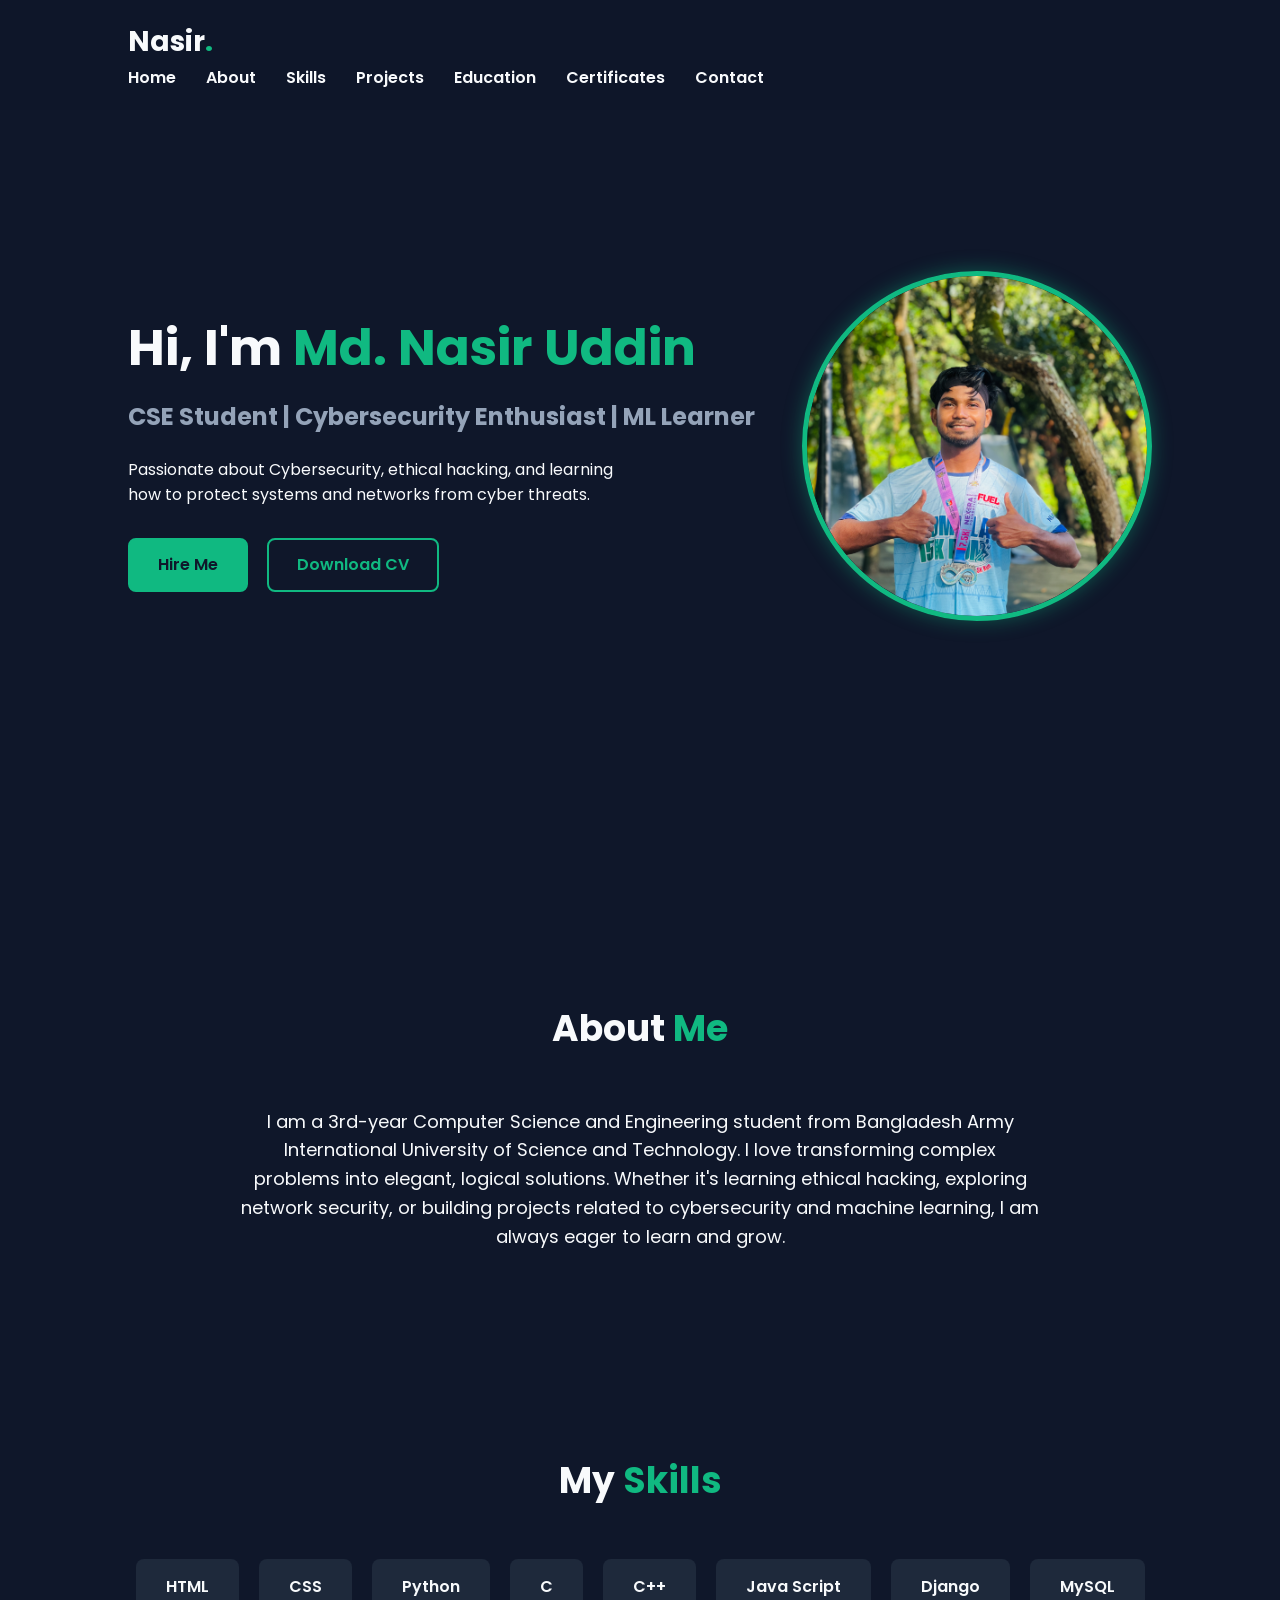
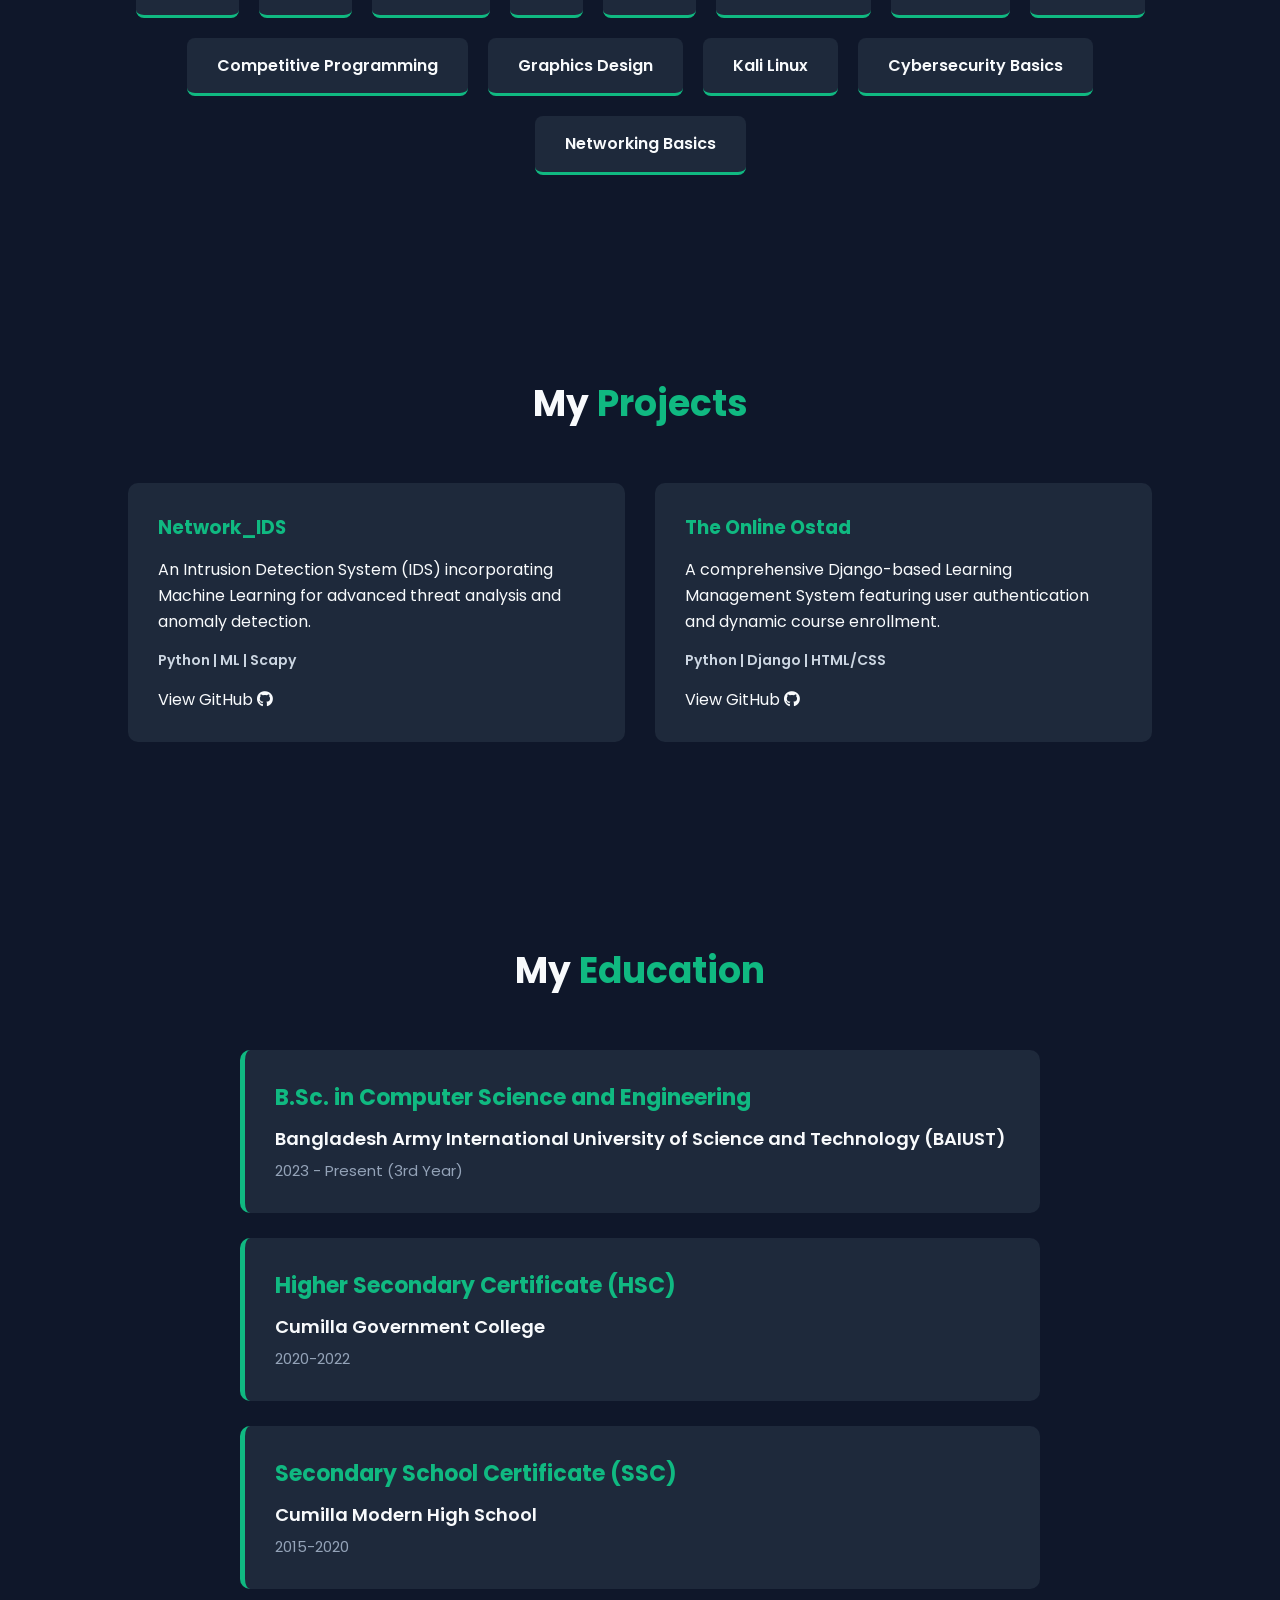
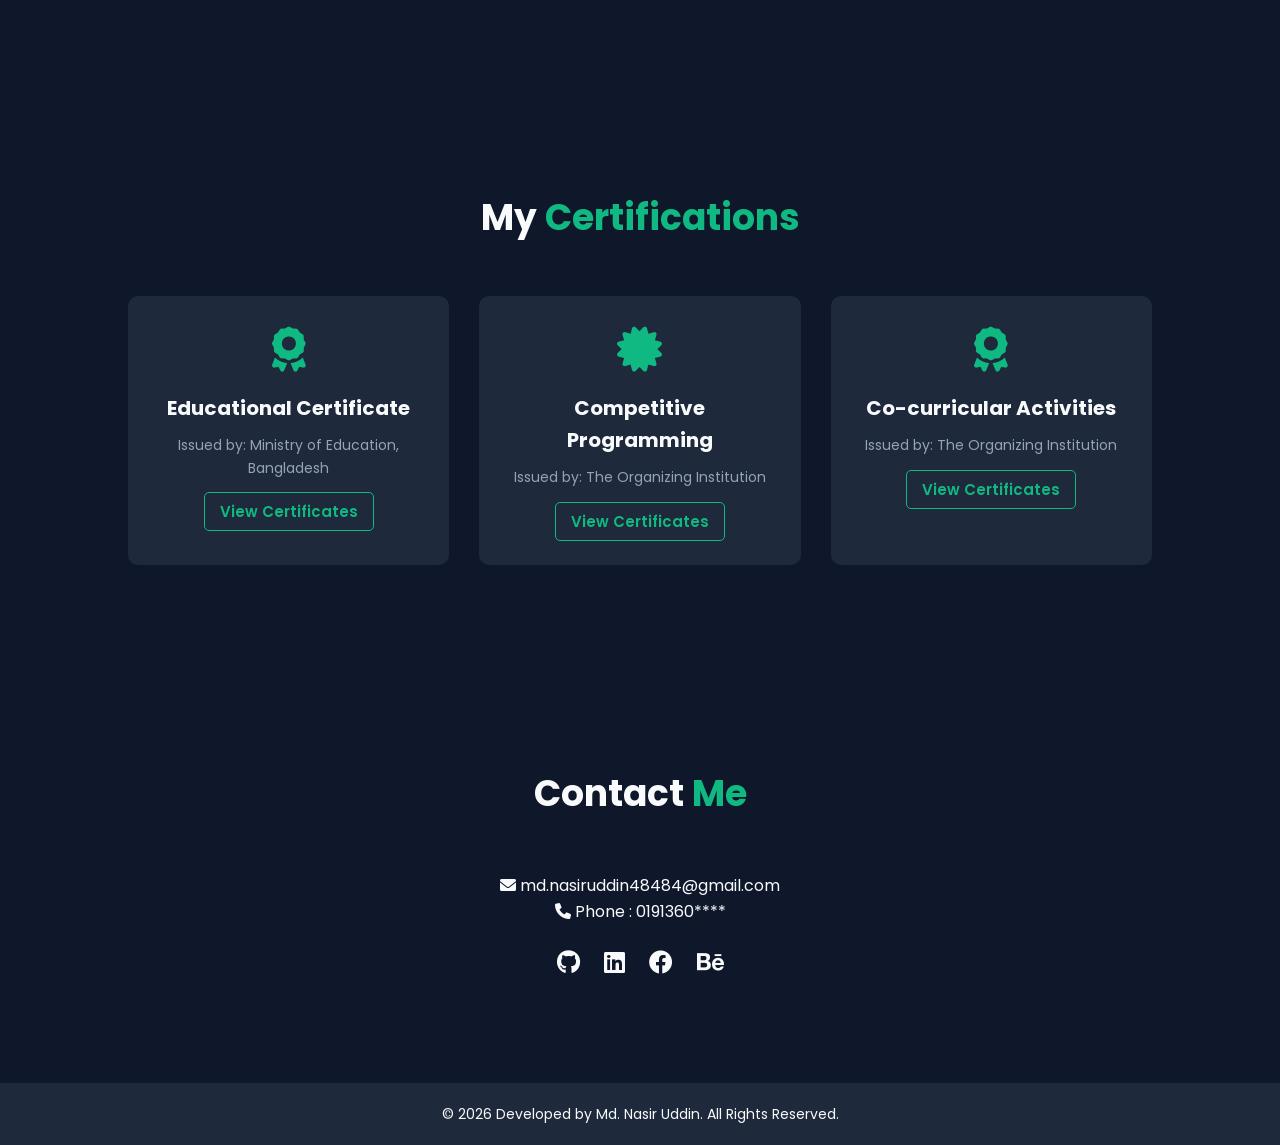
<file: index.html>
<!DOCTYPE html>
<html lang="en">
<head>
    <meta charset="UTF-8">
    <meta name="viewport" content="width=device-width, initial-scale=1.0">
    <title>Md. Nasir Uddin | Portfolio</title>
    <link rel="stylesheet" href="style.css">
    <link href="https://cdnjs.cloudflare.com/ajax/libs/font-awesome/6.0.0/css/all.min.css" rel="stylesheet">
</head>
<body>

    <!-- Navbar -->
    <header>
        <nav>
            <div class="logo">Nasir<span>.</span></div>
            <ul class="nav-links">
                <li><a href="#home">Home</a></li>
                <li><a href="#about">About</a></li>
                <li><a href="#skills">Skills</a></li>
                <li><a href="#projects">Projects</a></li>
                <li><a href="#education">Education</a></li>
                <li><a href="#certifications">Certificates</a></li>
                <li><a href="#contact">Contact</a></li>
            </ul>
        </nav>
    </header>

    <!-- Home Section -->
    <section id="home" class="home-section">
        <div class="home-content">
            <h1>Hi, I'm <span class="highlight">Md. Nasir Uddin</span></h1>
            <h3>CSE Student | Cybersecurity Enthusiast | ML Learner</h3>
            <p>Passionate about Cybersecurity, ethical hacking, and learning how to protect systems and networks from cyber threats.</p>
            <div class="buttons">
                <a href="#contact" class="btn primary-btn">Hire Me</a>
                <a href="files/cv.pdf" class="btn secondary-btn" download>Download CV</a>
            </div>
        </div>
        <div class="home-img">
            <img src="images/profile.jpg" alt="Md. Nasir Uddin">
        </div>
    </section>

    <!-- About Section -->
    <section id="about" class="about-section">
        <h2 class="section-title">About <span>Me</span></h2>
        <p>I am a 3rd-year Computer Science and Engineering student from Bangladesh Army International University of Science and Technology. I love transforming complex problems into elegant, logical solutions. Whether it's learning ethical hacking, exploring network security, or building projects related to cybersecurity and machine learning, I am always eager to learn and grow.</p>
    </section>

    <!-- Skills Section -->
    <section id="skills" class="skills-section">
        <h2 class="section-title">My <span>Skills</span></h2>
        <div class="skills-container">
            <div class="skill-box">HTML</div>
            <div class="skill-box">CSS</div>
            <div class="skill-box">Python</div>
            <div class="skill-box">C</div>
            <div class="skill-box">C++</div>
            <div class="skill-box">Java Script</div>
            <div class="skill-box">Django</div>
            <div class="skill-box">MySQL</div>
            <div class="skill-box">Competitive Programming</div>
            <div class="skill-box">Graphics Design</div>
            <div class="skill-box">Kali Linux</div>
            <div class="skill-box">Cybersecurity Basics</div>
            <div class="skill-box">Networking Basics</div>
        </div>
    </section>

    <!-- Projects Section -->
    <section id="projects" class="projects-section">
        <h2 class="section-title">My <span>Projects</span></h2>
        <div class="project-grid">
            <!-- Project 1 -->
            <div class="project-card">
                <h3>Network_IDS</h3>
                <p>An Intrusion Detection System (IDS) incorporating Machine Learning for advanced threat analysis and anomaly detection.</p>
                <div class="tech-stack">Python | ML | Scapy</div>
                <a href="https://github.com/nasir4848/Intrusion-Detection-System-project" class="project-link">View GitHub <i class="fab fa-github"></i></a>
            </div>
            <!-- Project 2 -->
            <div class="project-card">
                <h3>The Online Ostad</h3>
                <p>A comprehensive Django-based Learning Management System featuring user authentication and dynamic course enrollment.</p>
                <div class="tech-stack">Python | Django | HTML/CSS</div>
                <a href="https://github.com/nasir4848/LMS_project" class="project-link">View GitHub <i class="fab fa-github"></i></a>
            </div>
        </div>
    </section>

    <!-- Education Section  -->
    <section id="education" class="education-section">
        <h2 class="section-title">My <span>Education</span></h2>
        <div class="education-container">
            <!-- University -->
            <div class="education-card">
                <h3>B.Sc. in Computer Science and Engineering</h3>
                <p class="institution">Bangladesh Army International University of Science and Technology (BAIUST)</p>
                <p class="year">2023 - Present (3rd Year)</p>
            </div>
            <!-- College -->
            <div class="education-card">
                <h3>Higher Secondary Certificate (HSC)</h3>
                <p class="institution">Cumilla Government College</p>
                <p class="year">2020-2022</p>
            </div>
            <!-- School -->
            <div class="education-card">
                <h3>Secondary School Certificate (SSC)</h3>
                <p class="institution">Cumilla Modern High School</p>
                <p class="year">2015-2020</p>
            </div>
        </div>
    </section>

    <!-- Certifications Section -->
    <section id="certifications" class="certifications-section">
        <h2 class="section-title">My <span>Certifications</span></h2>
        <div class="cert-grid">
            <!-- Certificate 1 -->
            <div class="cert-card">
                <i class="fas fa-award"></i>
                <h3>Educational Certificate</h3>
                <p>Issued by: Ministry of Education, Bangladesh</p>
                
                <a href="javascript:void(0);" onclick="openModal(['images/edu1.jpg', 'images/edu2.jpg', 'images/edu3.jpg'])" class="cert-link">View Certificates</a>
            </div>
            <!-- Certificate 2 -->
            <div class="cert-card">
                <i class="fas fa-certificate"></i>
                <h3>Competitive Programming</h3>
                <p>Issued by: The Organizing Institution</p>
                
                <a href="javascript:void(0);" onclick="openModal(['images/cp1.jpg', 'images/cp2.jpg', 'images/cp3.jpg', 'images/cp4.jpg'])" class="cert-link">View Certificates</a>
            </div>
            <!-- Certificate 3 -->
            <div class="cert-card">
                <i class="fas fa-award"></i>
                <h3>Co-curricular Activities</h3>
                <p>Issued by: The Organizing Institution</p>
                
                <a href="javascript:void(0);" onclick="openModal(['images/act1.jpg', 'images/act2.jpg'])" class="cert-link">View Certificates</a>
            </div>
        </div>
    </section>

    <!-- Contact Section -->
    <section id="contact" class="contact-section">
        <h2 class="section-title">Contact <span>Me</span></h2>
        <div class="contact-info">
            <p><i class="fas fa-envelope"></i> md.nasiruddin48484@gmail.com</p>
            <p><i class="fas fa-phone"></i> Phone : 0191360****</p>
            <div class="social-links">
                <a href="https://github.com/nasir4848" target="_blank"><i class="fab fa-github"></i></a>
                <a href="https://www.linkedin.com/in/md-nasir-uddin-a35872228/" target="_blank"><i class="fab fa-linkedin"></i></a>
                <a href="https://www.facebook.com/mohammad.nasir.961046/" target="_blank"><i class="fab fa-facebook"></i></a>
                <a href="https://www.behance.net/nasiruddin47" target="_blank"><i class="fab fa-behance"></i></a>
            </div>
        </div>
    </section>

    <!-- Footer -->
    <footer>
        <p>&copy; 2026 Developed by Md. Nasir Uddin. All Rights Reserved.</p>
    </footer>

   <!-- Certificate Modal (Pop-up Window) -->
    <div id="certModal" class="modal">
        <span class="close">&times;</span>
        
        
        <a class="nav-btn prev" onclick="changeImage(-1)">&#10094;</a>
        <img class="modal-content" id="certImage">
        <a class="nav-btn next" onclick="changeImage(1)">&#10095;</a>
    </div>

    <script src="script.js"></script>
</body>
</html>
</file>
<file: style.css>
/* Google Fonts */
@import url('https://fonts.googleapis.com/css2?family=Poppins:wght@300;400;600;700&display=swap');

* {
    margin: 0;
    padding: 0;
    box-sizing: border-box;
    font-family: 'Poppins', sans-serif;
    scroll-behavior: smooth;
}

:root {
    --bg-color: #0f172a;
    --text-color: #f8fafc;
    --main-color: #10b981; 
    --card-bg: #1e293b;
}

body {
    background-color: var(--bg-color);
    color: var(--text-color);
    line-height: 1.6;
}

/* Navbar */
header {
    position: fixed;
    top: 0;
    width: 100%;
    padding: 20px 10%;
    background: rgba(15, 23, 42, 0.9);
    backdrop-filter: blur(10px);
    display: flex;
    justify-content: space-between;
    align-items: center;
    z-index: 100;
}

.logo {
    font-size: 28px;
    font-weight: 700;
}

.logo span {
    color: var(--main-color);
}

.nav-links {
    list-style: none;
    display: flex;
    gap: 30px;
}

.nav-links a {
    text-decoration: none;
    color: var(--text-color);
    font-weight: 600;
    transition: 0.3s;
}

.nav-links a:hover {
    color: var(--main-color);
}

/* Common Section Styles */
section {
    padding: 100px 10%;
}

.section-title {
    text-align: center;
    font-size: 36px;
    margin-bottom: 50px;
}

.section-title span {
    color: var(--main-color);
}

/* Home Section */
.home-section {
    display: flex;
    align-items: center;
    justify-content: space-between;
    height: 100vh;
}

.home-content h1 {
    font-size: 50px;
    margin-bottom: 10px;
}

.home-content h1 .highlight {
    color: var(--main-color);
}

.home-content h3 {
    font-size: 24px;
    margin-bottom: 20px;
    color: #94a3b8;
}

.home-content p {
    margin-bottom: 30px;
    max-width: 500px;
}

.btn {
    display: inline-block;
    padding: 12px 28px;
    border-radius: 8px;
    text-decoration: none;
    font-weight: 600;
    transition: 0.3s;
}

.primary-btn {
    background: var(--main-color);
    color: var(--bg-color);
    border: 2px solid var(--main-color);
    margin-right: 15px;
}

.primary-btn:hover {
    background: transparent;
    color: var(--main-color);
}

.secondary-btn {
    border: 2px solid var(--main-color);
    color: var(--main-color);
}

.secondary-btn:hover {
    background: var(--main-color);
    color: var(--bg-color);
}

.home-img img {
    width: 350px;
    height: 350px;
    border-radius: 50%;
    object-fit: cover;
    border: 5px solid var(--main-color);
    box-shadow: 0 0 20px rgba(16, 185, 129, 0.4);
}

/* About & Skills */
.about-section p {
    text-align: center;
    max-width: 800px;
    margin: 0 auto;
    font-size: 18px;
}

.skills-container {
    display: flex;
    flex-wrap: wrap;
    justify-content: center;
    gap: 20px;
}

.skill-box {
    background: var(--card-bg);
    padding: 15px 30px;
    border-radius: 8px;
    font-weight: 600;
    border-bottom: 3px solid var(--main-color);
    transition: 0.3s;
}

.skill-box:hover {
    transform: translateY(-5px);
}

/* Projects */
.project-grid {
    display: grid;
    grid-template-columns: repeat(auto-fit, minmax(300px, 1fr));
    gap: 30px;
}

.project-card {
    background: var(--card-bg);
    padding: 30px;
    border-radius: 10px;
    transition: 0.3s;
}

.project-card:hover {
    transform: translateY(-10px);
    box-shadow: 0 10px 20px rgba(0,0,0,0.2);
}

.project-card h3 {
    margin-bottom: 15px;
    color: var(--main-color);
}

.tech-stack {
    margin: 15px 0;
    font-size: 14px;
    color: #cbd5e1;
    font-weight: 600;
}

.project-link {
    color: var(--text-color);
    text-decoration: none;
}

.project-link:hover {
    color: var(--main-color);
}

/* Contact & Footer */
.contact-info {
    text-align: center;
}

.social-links {
    margin-top: 20px;
}

.social-links a {
    color: var(--text-color);
    font-size: 24px;
    margin: 0 10px;
    transition: 0.3s;
}

.social-links a:hover {
    color: var(--main-color);
}

footer {
    text-align: center;
    padding: 20px;
    background: var(--card-bg);
    font-size: 14px;
}

/* Responsive Design */
@media (max-width: 768px) {
    .home-section {
        flex-direction: column;
        text-align: center;
        justify-content: center;
        gap: 50px;
    }
    .nav-links {
        display: none; 
    }
}


/* ===============================
   Education Section Styles
================================== */
.education-container {
    display: flex;
    flex-direction: column;
    gap: 25px;
    max-width: 800px;
    margin: 0 auto;
}

.education-card {
    background: var(--card-bg);
    padding: 30px;
    border-radius: 10px;
    border-left: 5px solid var(--main-color);
    transition: 0.3s;
}

.education-card:hover {
    transform: translateY(-5px);
    box-shadow: 0 10px 20px rgba(0,0,0,0.2);
}

.education-card h3 {
    color: var(--main-color);
    margin-bottom: 10px;
    font-size: 22px;
}

.education-card .institution {
    font-size: 18px;
    font-weight: 600;
    margin-bottom: 5px;
}

.education-card .year {
    color: #94a3b8;
    font-size: 15px;
}

/* ===============================
   Certifications Section Styles
================================== */
.cert-grid {
    display: grid;
    grid-template-columns: repeat(auto-fit, minmax(280px, 1fr));
    gap: 30px;
}

.cert-card {
    background: var(--card-bg);
    padding: 30px;
    border-radius: 10px;
    text-align: center;
    transition: 0.3s;
    border: 1px solid transparent;
}

.cert-card:hover {
    transform: translateY(-10px);
    box-shadow: 0 10px 20px rgba(0,0,0,0.2);
    border: 1px solid var(--main-color);
}

.cert-card i {
    font-size: 45px;
    color: var(--main-color);
    margin-bottom: 20px;
}

.cert-card h3 {
    margin-bottom: 10px;
    font-size: 20px;
}

.cert-card p {
    color: #94a3b8;
    font-size: 14px;
    margin-bottom: 20px;
}

.cert-link {
    color: var(--main-color);
    text-decoration: none;
    font-weight: 600;
    font-size: 15px;
    border: 1px solid var(--main-color);
    padding: 8px 15px;
    border-radius: 5px;
    transition: 0.3s;
}

.cert-link:hover {
    background: var(--main-color);
    color: var(--bg-color);
}


/* ===============================
   Certificate Modal (Pop-up) Styles
================================== */
.modal {
    display: none; 
    position: fixed; 
    z-index: 1000; 
    left: 0;
    top: 0;
    width: 100%; 
    height: 100%; 
    background-color: rgba(15, 23, 42, 0.9); /* পেছনের ব্যাকগ্রাউন্ড কালো করবে */
    justify-content: center;
    align-items: center;
    backdrop-filter: blur(5px);
}

.modal-content {
    max-width: 80%;
    max-height: 80vh;
    border: 3px solid var(--main-color);
    border-radius: 10px;
    box-shadow: 0 0 20px rgba(16, 185, 129, 0.5);
    animation: zoomIn 0.3s ease;
}

@keyframes zoomIn {
    from {transform: scale(0.8); opacity: 0;}
    to {transform: scale(1); opacity: 1;}
}

/* Close Button (X) */
.close {
    position: absolute;
    top: 30px;
    right: 40px;
    color: #f8fafc;
    font-size: 40px;
    font-weight: bold;
    cursor: pointer;
    transition: 0.3s;
}

.close:hover,
.close:focus {
    color: var(--main-color);
}


/* Next & Previous Buttons */
.nav-btn {
    cursor: pointer;
    position: absolute;
    top: 50%;
    width: auto;
    padding: 16px;
    margin-top: -22px;
    color: white;
    font-weight: bold;
    font-size: 40px;
    transition: 0.3s;
    border-radius: 3px;
    user-select: none;
    text-decoration: none;
}

.prev {
    left: 5%;
}

.next {
    right: 5%;
}

.nav-btn:hover {
    background-color: rgba(16, 185, 129, 0.8); /* Cybersecurity Green */
    color: white;
}
</file>
